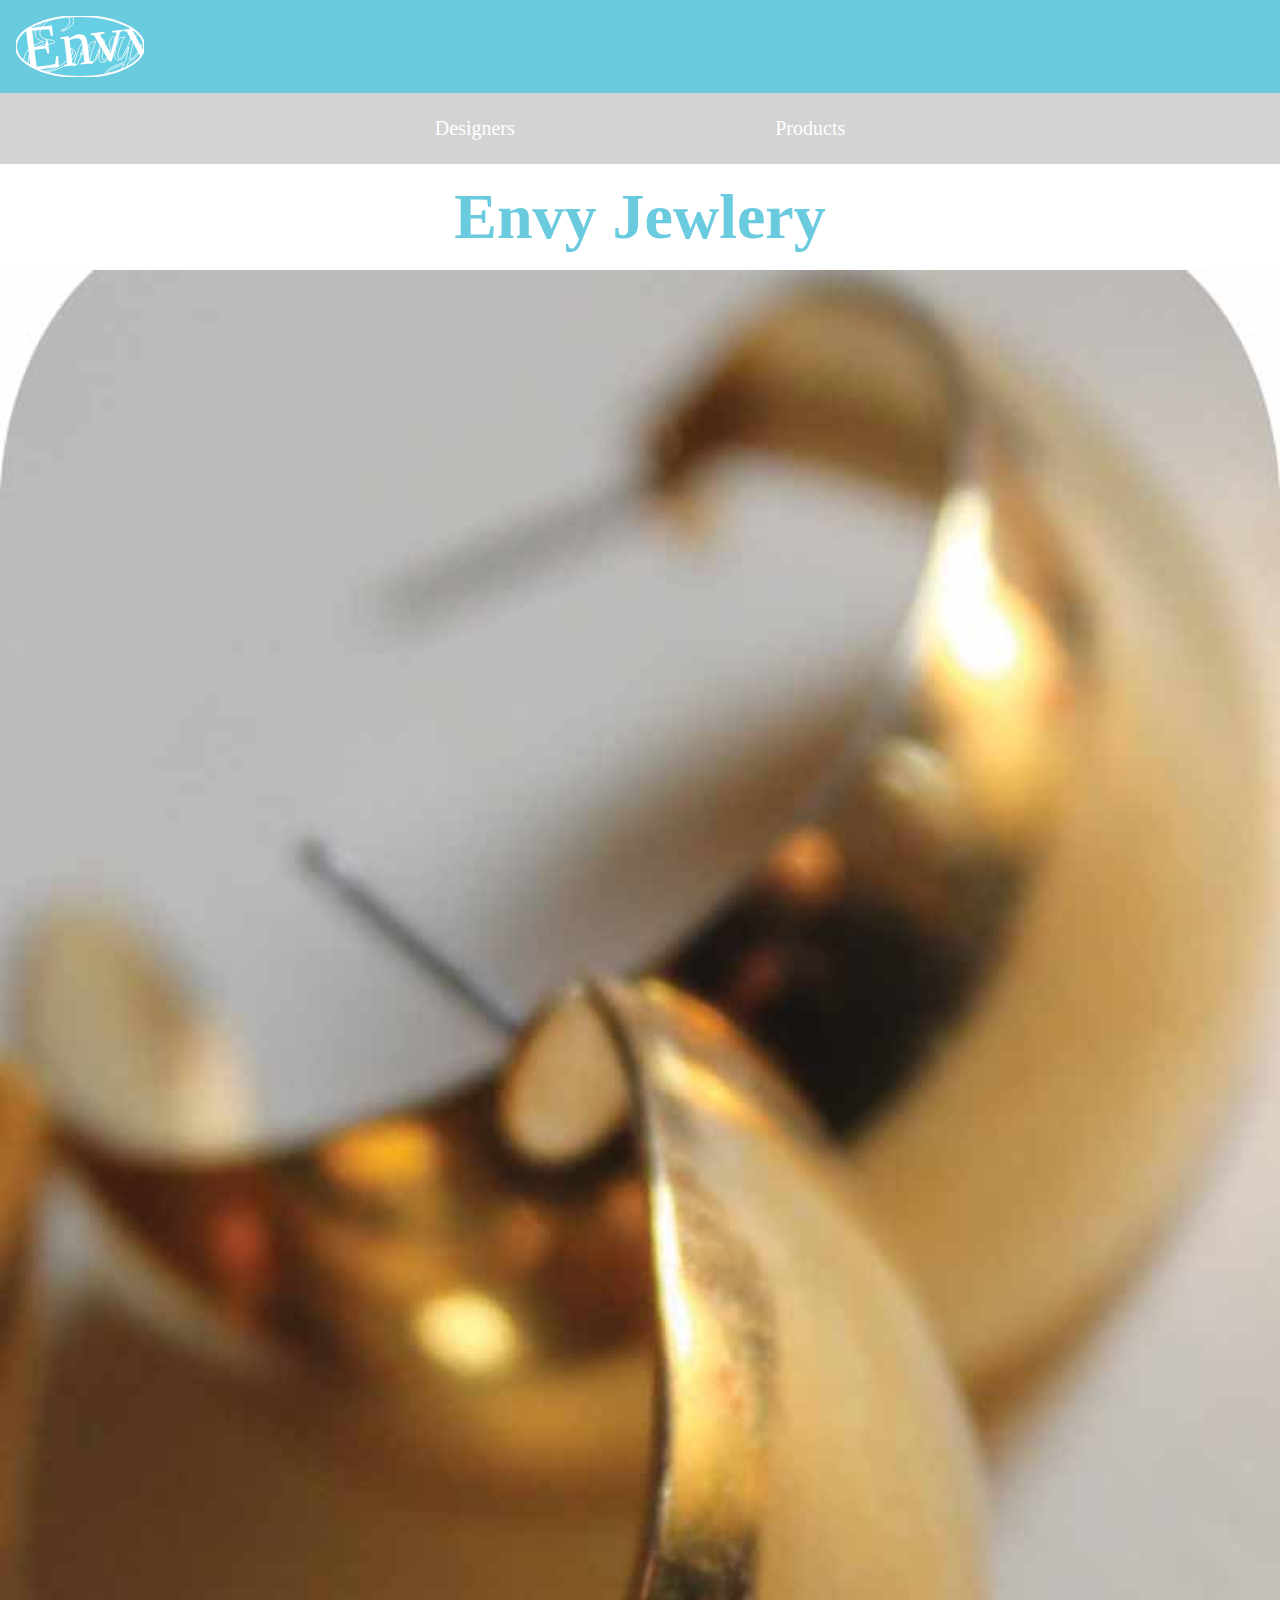
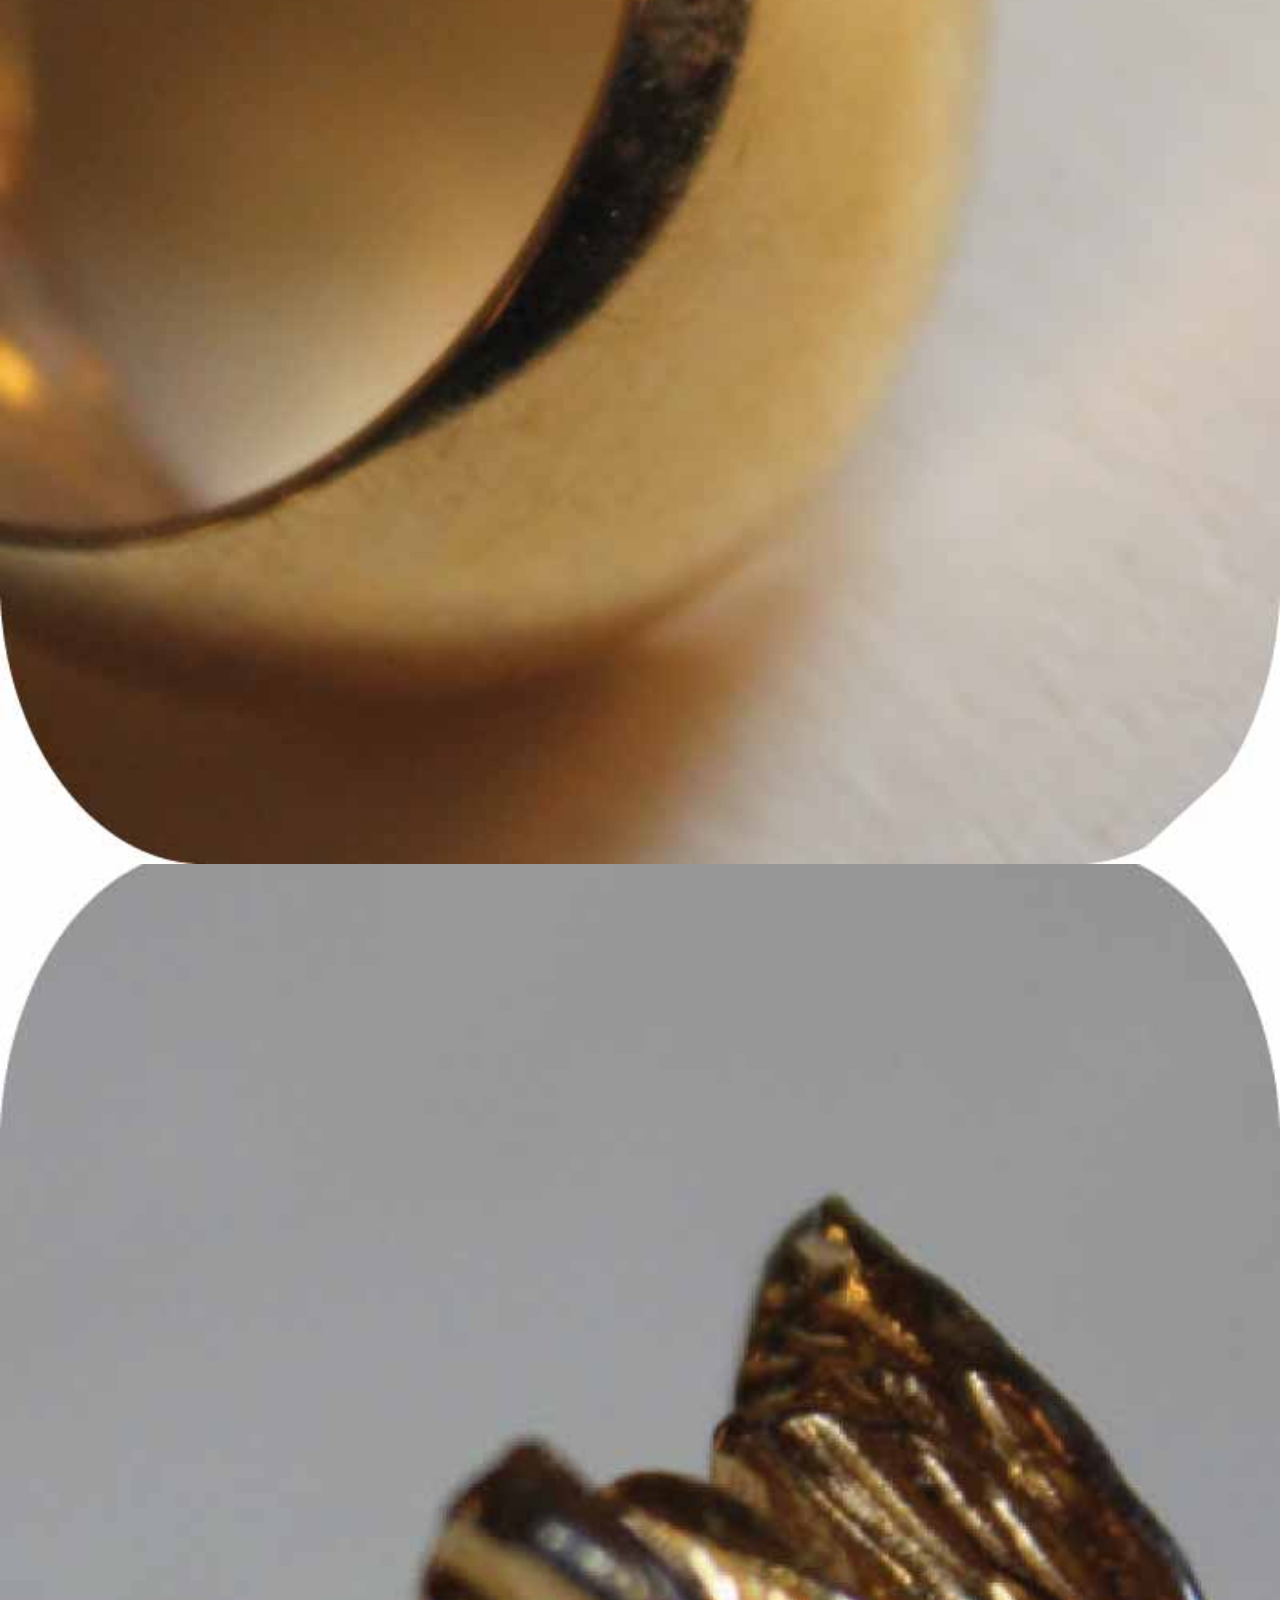
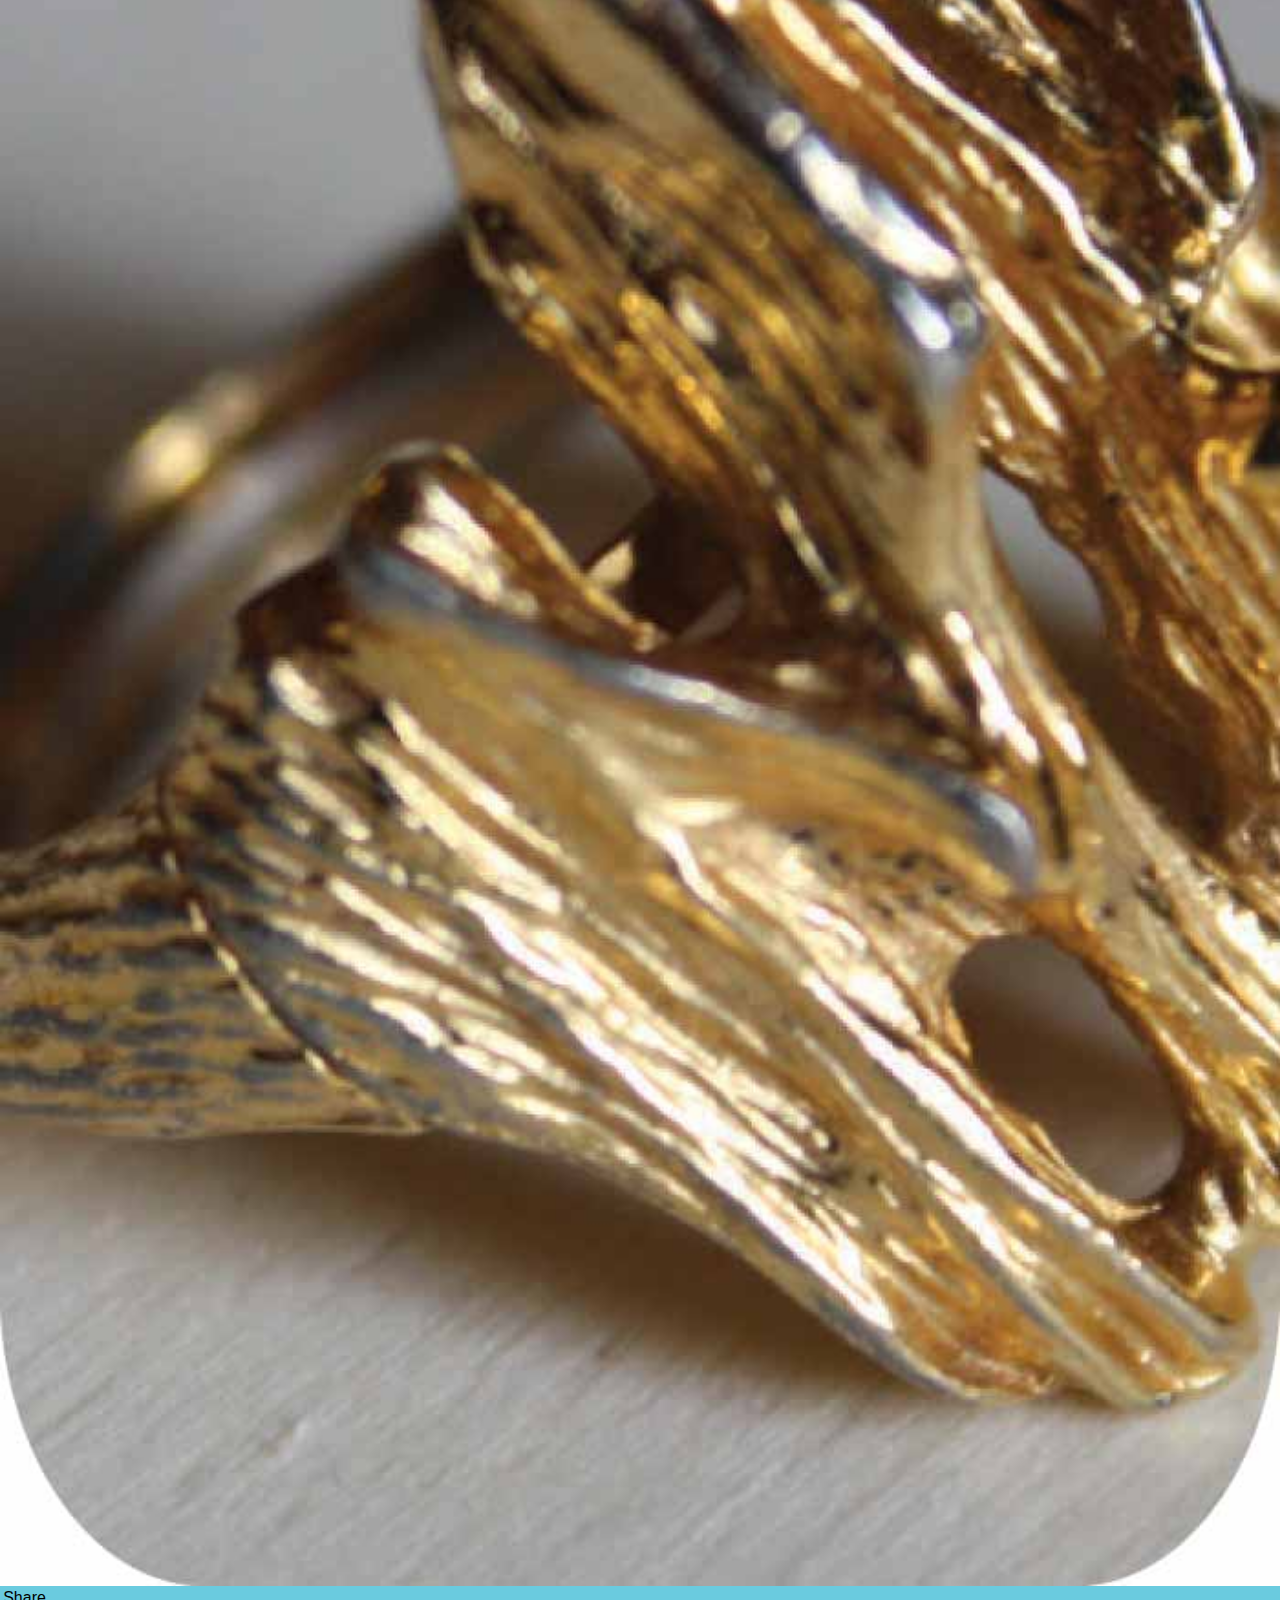
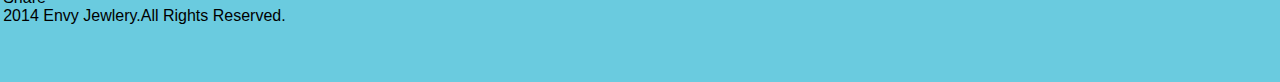
<file: assignment3/index.html>
<!DOCTYPE html>
<html lang="en-ca">
<head>
	<meta charset="utf-8">
	<title>Envy Jewlery</title>
	<meta name="viewport" content="width=device-width,initial-scale=1">
    <link href="css/general.css" rel="stylesheet">
</head>
<body>
    
    <header>
         <a href="index.html">
    
        <img src=images/logo.svg alt="logo" class=logo>
        </a>
        
        <nav class="nav-top">
            <ul>
                <li><a href="designers.html">Designers</a></li>
                <li><a href=products.html>Products</a></li>
            </ul>
        </nav>
    
    </header>
    
    <div class="billboard">
        <h1>Envy Jewlery</h1>
	</div>
    
    <article>
    
         <figure>
            <a href="products.html">
                <img src=images/earings.jpg alt=Earing>
            </a>
        </figure>
        
        <figure>
            <a href="proucts.html">
                <img src=images/ring.jpg alt=Bangle>
            </a>
        </figure>
    </article>
    
    
    <footer>
        
        <article>Share</article>
        <article>2014 Envy Jewlery.All Rights Reserved.</article>
    
    </footer>
    
</body>
</html>
</file>
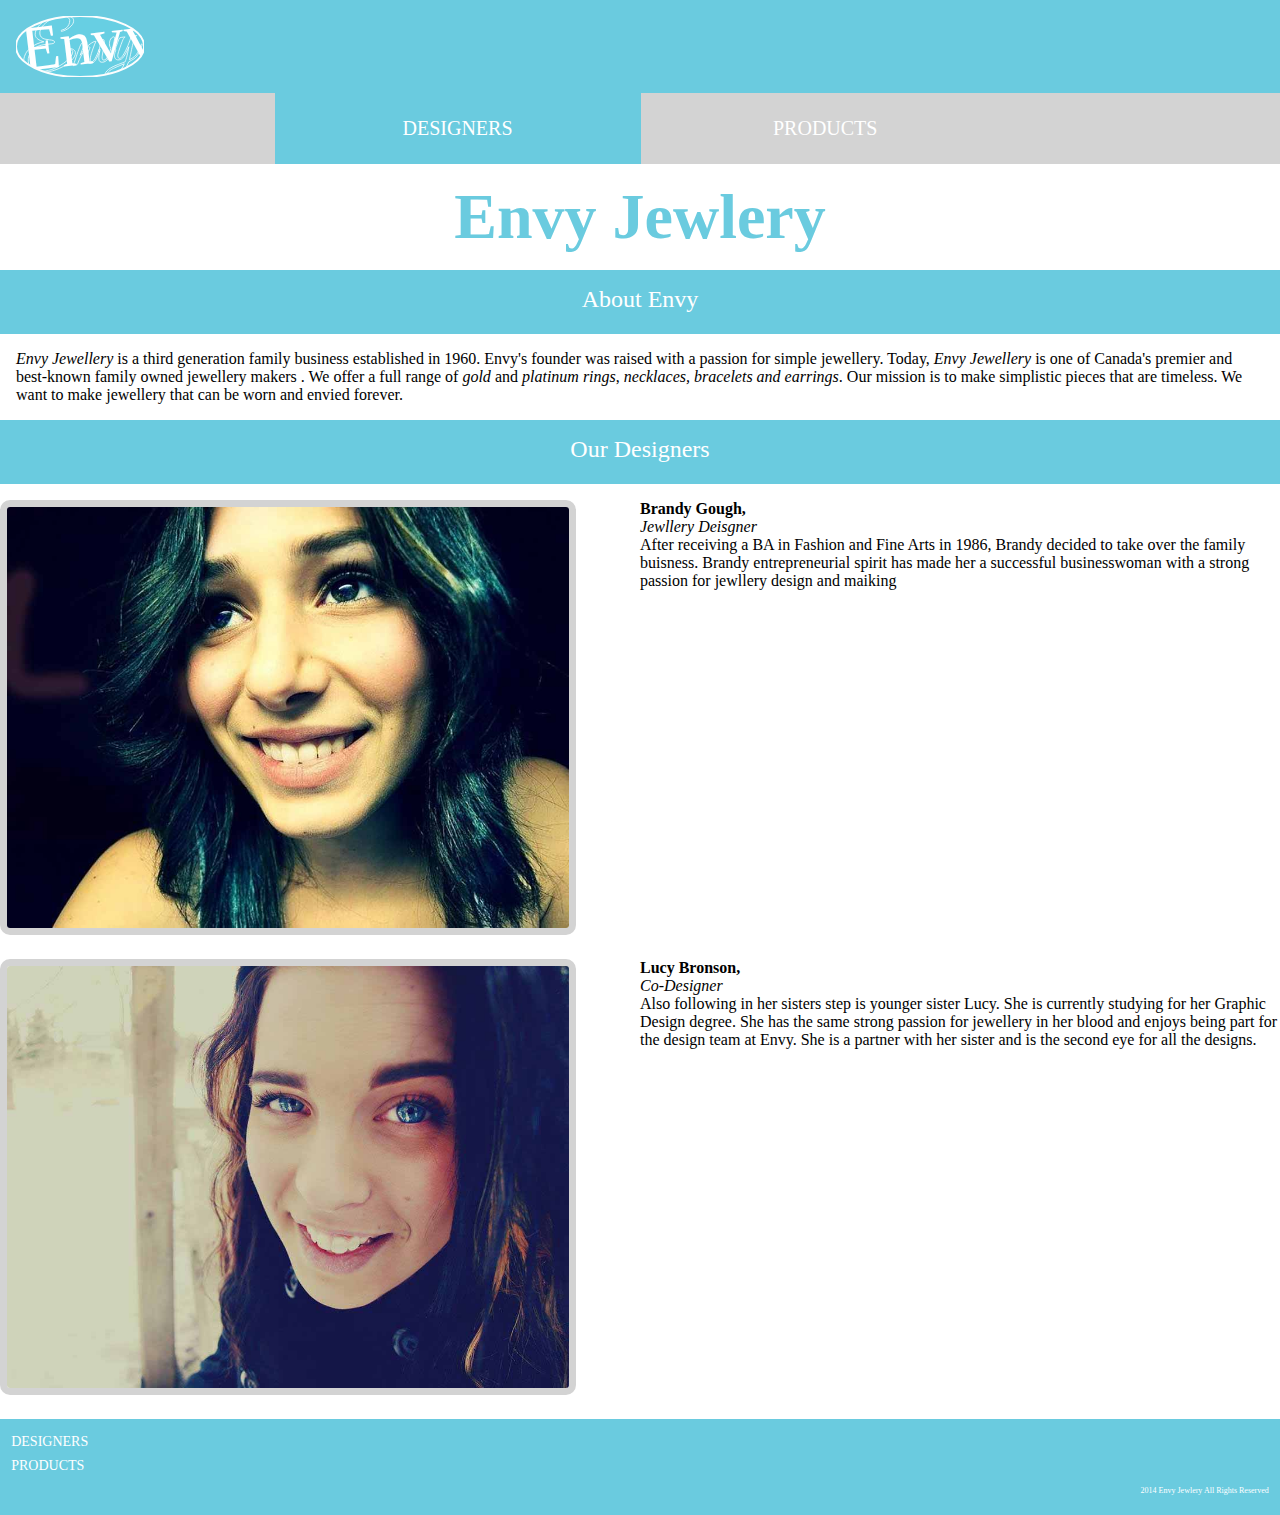
<file: designers.html>
<!DOCTYPE html>
<html lang="en-ca">
<head>
	<meta charset="utf-8">
	<title>Envy Jewlery</title>
	<meta name="viewport" content="width=device-width,initial-scale=1">
    <link href="css/general.css" rel="stylesheet">
</head>
<body>
    
    <header>
          <a href="index.html">
    
        <img src=images/logo.svg alt="logo" class="logo">
        </a>
        
        <nav class="nav-top">
            <ul>
                <li><a href="designers.html" class="selected">DESIGNERS</a></li>
                <li><a href="products.html">PRODUCTS</a></li>
            </ul>
        </nav>
        
    </header>
    
    <article>
        
        <h1>Envy Jewlery</h1>
        
        <h2>About Envy</h2>
        
        <p><em>Envy Jewellery</em> is a third generation family business established in 1960. Envy's founder was raised with a passion for simple jewellery. Today, <em>Envy Jewellery</em> is one of Canada's premier and best-known family owned jewellery makers . We offer a full range of <em>gold</em> and <em>platinum rings</em>, <em>necklaces, bracelets and earrings</em>. Our mission is to make simplistic pieces that are timeless. We want to make jewellery that can be worn and envied forever.</p>
        
        <h2>Our Designers</h2>
    
            <figure class="bucket3">
                
                <img src="images/brandy.jpg" alt="Brandy Gough">
                <figcaption><strong>Brandy Gough,</strong><br><em>Jewllery Deisgner</em><br>After receiving a BA in Fashion and Fine Arts in 1986, Brandy decided to take over the family buisness. Brandy entrepreneurial spirit has made her a successful businesswoman with a strong passion for jewllery design and maiking</figcaption>
            </figure>
        
            <figure class="bucket3">
                <img src="images/lucy.jpg" alt="Lucy Bronson">
                <figcaption><strong>Lucy Bronson,</strong><br><em>Co-Designer</em><br> Also following in her sisters step is younger sister Lucy. She is currently studying for her Graphic Design degree. She has the same strong passion for jewellery in her blood and enjoys being part for the design team at Envy. She is a partner with her sister and is the second eye for all the designs.</figcaption>
            </figure>
    
    </article>
     
    <footer>
         
         <nav class="nav-bottom">
            <ul>
                <li><a href="designers.html">DESIGNERS</a></li>
                <li><a href="products.html">PRODUCTS</a></li>
            </ul>
        </nav>
         
         <h3>2014 Envy Jewlery All Rights Reserved</h3>
     </footer>
</body>
</html>
</file>
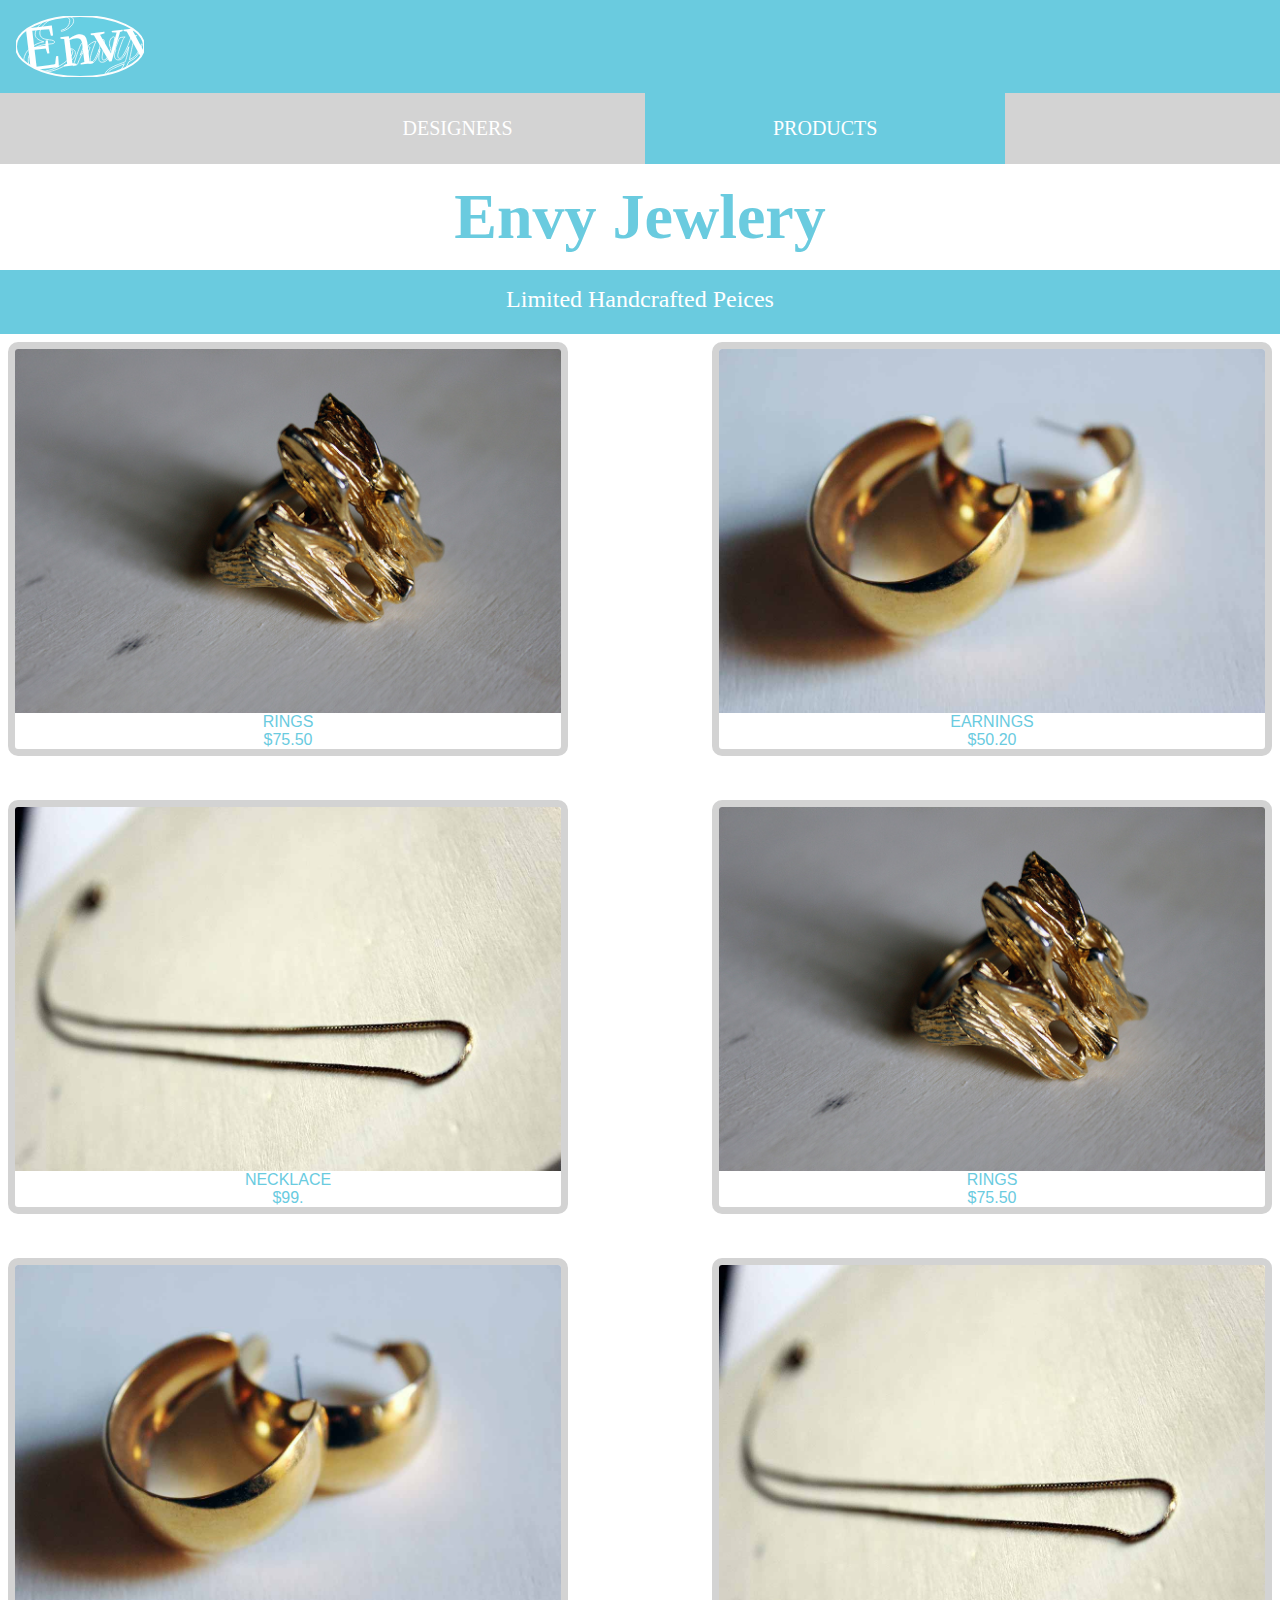
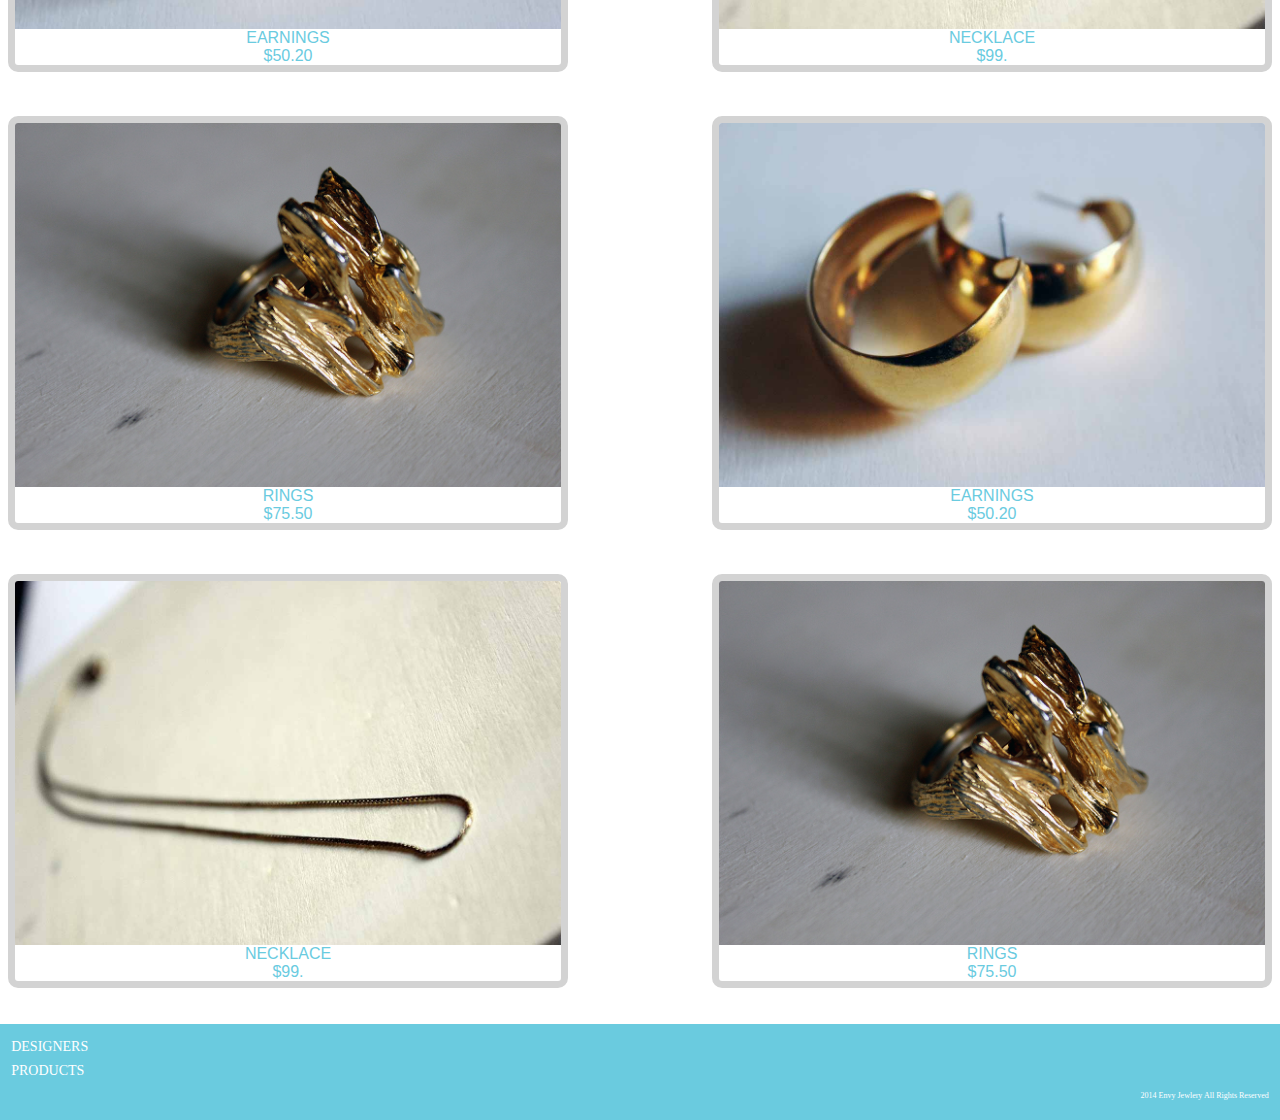
<file: products.html>
<!DOCTYPE html>
<html lang="en-ca">
<head>
	<meta charset="utf-8">
	<title>Envy Jewlery</title>
	<meta name="viewport" content="width=device-width,initial-scale=1">
    <link href="css/general.css" rel="stylesheet">
</head>
<body>
    
    <header>
          <a href="index.html">
    
        <img src=images/logo.svg alt="logo" class="logo">
        </a>
        
        <nav class="nav-top">
            <ul>
                <li><a href="designers.html">DESIGNERS</a></li>
                <li><a href="products.html"class="selected">PRODUCTS</a></li>
            </ul>
        </nav>
        
    </header>
    
    <article>
        
        <h1>Envy Jewlery</h1>
        
        <h2>Limited Handcrafted Peices</h2>
        
        <div class="bucket1">
            <a href="products.html">
                <figure>
                    <img src="images/ringbucket.jpg" alt="Rings">
                    <figcaption>RINGS <br> $75.50</figcaption>
                </figure>
            </a>

            <a href="products.html">
                <figure>
                    <img src="images/earingsbucket.jpg" alt="Earings">
                    <figcaption>EARNINGS <br> $50.20</figcaption>
                </figure>
            </a>
               <a href="products.html">
                <figure>
                    <img src="images/necklace.jpg" alt="Necklace">
                    <figcaption>NECKLACE<br>$99.</figcaption>
                </figure>
            </a>
            <a href="products.html">
                <figure>
                    <img src="images/ringbucket.jpg" alt="Rings">
                    <figcaption>RINGS <br> $75.50</figcaption>
                </figure>
            </a>

            <a href="products.html">
                <figure>
                    <img src="images/earingsbucket.jpg" alt="Earings">
                    <figcaption>EARNINGS <br> $50.20</figcaption>
                </figure>
            </a>
               <a href="products.html">
                <figure>
                    <img src="images/necklace.jpg" alt="Necklace">
                    <figcaption>NECKLACE<br>$99.</figcaption>
                </figure>
            </a>
            <a href="products.html">
                <figure>
                    <img src="images/ringbucket.jpg" alt="Rings">
                    <figcaption>RINGS <br> $75.50</figcaption>
                </figure>
            </a>

            <a href="products.html">
                <figure>
                    <img src="images/earingsbucket.jpg" alt="Earings">
                    <figcaption>EARNINGS <br> $50.20</figcaption>
                </figure>
            </a>
               <a href="products.html">
                <figure>
                    <img src="images/necklace.jpg" alt="Necklace">
                    <figcaption>NECKLACE<br>$99.</figcaption>
                </figure>
            </a>
            <a href="products.html">
                <figure>
                    <img src="images/ringbucket.jpg" alt="Rings">
                    <figcaption>RINGS <br> $75.50</figcaption>
                </figure>
            </a>
    </article>
     <footer>
         
         <nav class="nav-bottom">
            <ul>
                <li><a href="designers.html">DESIGNERS</a></li>
                <li><a href="products.html">PRODUCTS</a></li>
            </ul>
        </nav>
         
         <h3>2014 Envy Jewlery All Rights Reserved</h3>
     </footer>
</body>
</html>
</file>
<file: assignment3/css/general.css>
@charset "utf-8";

@-moz-viewport { width: device-width; scale: 1; }
@-ms-viewport { width: device-width; scale: 1; }
@-o-viewport { width: device-width; scale: 1; }
@-webkit-viewport { width: device-width; scale: 1; }
@viewport { width: device-width; scale: 1; }

* {
	-moz-box-sizing: border-box;
	-webkit-box-sizing: border-box;
	box-sizing: border-box;
}

html {
	-moz-text-size-adjust: 100%;
	-ms-text-size-adjust: 100%;
	-webkit-text-size-adjust: 100%;
	text-size-adjust: 100%;
    
    font-size: 100%;
    font-family: helvetica, serif;
    background-color: white;
    
}

img {
	width: 100%;
    display: block;
    background-color:#6ACBDF;
}

body {
    margin: 0;
    padding: 0;
}

article {
    margin: 0;
    padding:0;
}

header {
    background-color: #6acbdf;
}

.logo {
    float:left;
    margin:0;
    width:10rem;
    padding: 1rem;
}

.nav-top {
    clear: both;
}

.nav-top ul {
    margin: 0;
    padding: 0;
    background-color: lightgray;
    text-align: center;
}

.nav-top li {
    display: inline;
    margin: 0;
    padding: 0;
}

.nav-top a,
.nav-top a:link,
.nav-top a:visited {
    display: inline-block;
    margin: 0;
    padding: 1.5rem 10%;
    color: white;
    font-size: 1.25rem;
    text-decoration: none;
    font-family: 'opensans';
}

.selected {
    background-color:#6acbdf ;
}

article {
    margin: 0;
    padding:0;
}

h1 {
    font-size: 4rem;
    font-family: 'great vibes';
    color: #6acbdf;
    padding:1rem;
    margin:0;
    text-align: center;
    background-color: 
}

figure {
    margin: 0;
    padding: 0;
}

h2 {
    font-family: 'great vibes';
    text-align: center;
    background-color: #6acbdf;
    color:white;
    font-weight:normal;
    font-size:1.5rem;
    margin: 0;
    padding:1rem;
    height:4rem;
}

.bucket1 { 
    overflow:  hidden;
    background-color: white;
}

.bucket1 figure {
    margin: .5rem;
    padding: 0;
    overflow:hidden;
    border-radius: 10px;
    border:7px solid lightgray;
    display:inline-block;
    background-color: white;
}

.bucket1 a,
.bucket1 a:link,
.bucket1 a:visited {
    float: left;
    width: 45%;  
    margin: 0 10% 1.5rem 0; 
    padding: 0;
    text-decoration: none;
    font-family: 'helvetica';
    font-size: 1rem;
    color:#6acbdf;
    text-align: center;
    background-color: white;
}

.bucket1 a:nth-child(even) {
    margin: 0;     
}

h3 {
    font-family: 'opensans';
    font-size: .5rem;
    margin: .5rem;
    padding:0;
    font-weight: normal;
    color: white;
    text-align: right;
}

.nav-bottom ul {
    list-style-type: none;
    margin:.5rem;
    padding:0;
}

.nav-bottom a,
.nav-bottom a:link,
.nav-bottom a:visited {
    color:white;
    font-family: 'opensans';
    text-decoration:none;
    font-size:.875rem;
    line-height: 1.5rem;
}

p {
    font-family: 'opensans';
    margin: 1rem;
    font-size: 1rem;
}

.bucket3 {
    overflow: hidden;
    margin: 1rem 0 1.5rem;
    padding: 0;
}

.bucket3 img {
    float: left;
    width: 45%; 
    margin: 0 5% 0 0;
    padding: 0;
    overflow:hidden;
    border-radius: 10px;
    border:7px solid lightgray;
    display:inline-block;
}

.bucket3 figcaption {
    float: right;
    width: 50%;
    margin:0;
    padding:0;
    font-family: 'opensans';
    font-size: 1rem;
    color: black;
}

footer {
    background-color: #6acbdf;
    margin:0;
    padding:.2rem;
    height:6rem;
}
</file>
<file: css/general.css>
@charset "utf-8";

@-moz-viewport { width: device-width; scale: 1; }
@-ms-viewport { width: device-width; scale: 1; }
@-o-viewport { width: device-width; scale: 1; }
@-webkit-viewport { width: device-width; scale: 1; }
@viewport { width: device-width; scale: 1; }

* {
	-moz-box-sizing: border-box;
	-webkit-box-sizing: border-box;
	box-sizing: border-box;
}

html {
	-moz-text-size-adjust: 100%;
	-ms-text-size-adjust: 100%;
	-webkit-text-size-adjust: 100%;
	text-size-adjust: 100%;
    
    font-size: 100%;
    font-family: helvetica, serif;
    background-color: white;
    
}

img {
	width: 100%;
    display: block;
    background-color:#6ACBDF;
}

body {
    margin: 0;
    padding: 0;
}

article {
    margin: 0;
    padding:0;
}

header {
    background-color: #6acbdf;
}

.logo {
    float:left;
    margin:0;
    width:10rem;
    padding: 1rem;
}

.nav-top {
    clear: both;
}

.nav-top ul {
    margin: 0;
    padding: 0;
    background-color: lightgray;
    text-align: center;
}

.nav-top li {
    display: inline;
    margin: 0;
    padding: 0;
}

.nav-top a,
.nav-top a:link,
.nav-top a:visited {
    display: inline-block;
    margin: 0;
    padding: 1.5rem 10%;
    color: white;
    font-size: 1.25rem;
    text-decoration: none;
    font-family: 'opensans';
}

.selected {
    background-color:#6acbdf ;
}

article {
    margin: 0;
    padding:0;
}

h1 {
    font-size: 4rem;
    font-family: 'great vibes';
    color: #6acbdf;
    padding:1rem;
    margin:0;
    text-align: center;
    background-color: 
}

figure {
    margin: 0;
    padding: 0;
}

h2 {
    font-family: 'great vibes';
    text-align: center;
    background-color: #6acbdf;
    color:white;
    font-weight:normal;
    font-size:1.5rem;
    margin: 0;
    padding:1rem;
    height:4rem;
}

.bucket1 { 
    overflow:  hidden;
    background-color: white;
}

.bucket1 figure {
    margin: .5rem;
    padding: 0;
    overflow:hidden;
    border-radius: 10px;
    border:7px solid lightgray;
    display:inline-block;
    background-color: white;
}

.bucket1 a,
.bucket1 a:link,
.bucket1 a:visited {
    float: left;
    width: 45%;  
    margin: 0 10% 1.5rem 0; 
    padding: 0;
    text-decoration: none;
    font-family: 'helvetica';
    font-size: 1rem;
    color:#6acbdf;
    text-align: center;
    background-color: white;
}

.bucket1 a:nth-child(even) {
    margin: 0;     
}

h3 {
    font-family: 'opensans';
    font-size: .5rem;
    margin: .5rem;
    padding:0;
    font-weight: normal;
    color: white;
    text-align: right;
}

.nav-bottom ul {
    list-style-type: none;
    margin:.5rem;
    padding:0;
}

.nav-bottom a,
.nav-bottom a:link,
.nav-bottom a:visited {
    color:white;
    font-family: 'opensans';
    text-decoration:none;
    font-size:.875rem;
    line-height: 1.5rem;
}

p {
    font-family: 'opensans';
    margin: 1rem;
    font-size: 1rem;
}

.bucket3 {
    overflow: hidden;
    margin: 1rem 0 1.5rem;
    padding: 0;
}

.bucket3 img {
    float: left;
    width: 45%; 
    margin: 0 5% 0 0;
    padding: 0;
    overflow:hidden;
    border-radius: 10px;
    border:7px solid lightgray;
    display:inline-block;
}

.bucket3 figcaption {
    float: right;
    width: 50%;
    margin:0;
    padding:0;
    font-family: 'opensans';
    font-size: 1rem;
    color: black;
}

footer {
    background-color: #6acbdf;
    margin:0;
    padding:.2rem;
    height:6rem;
}
</file>
